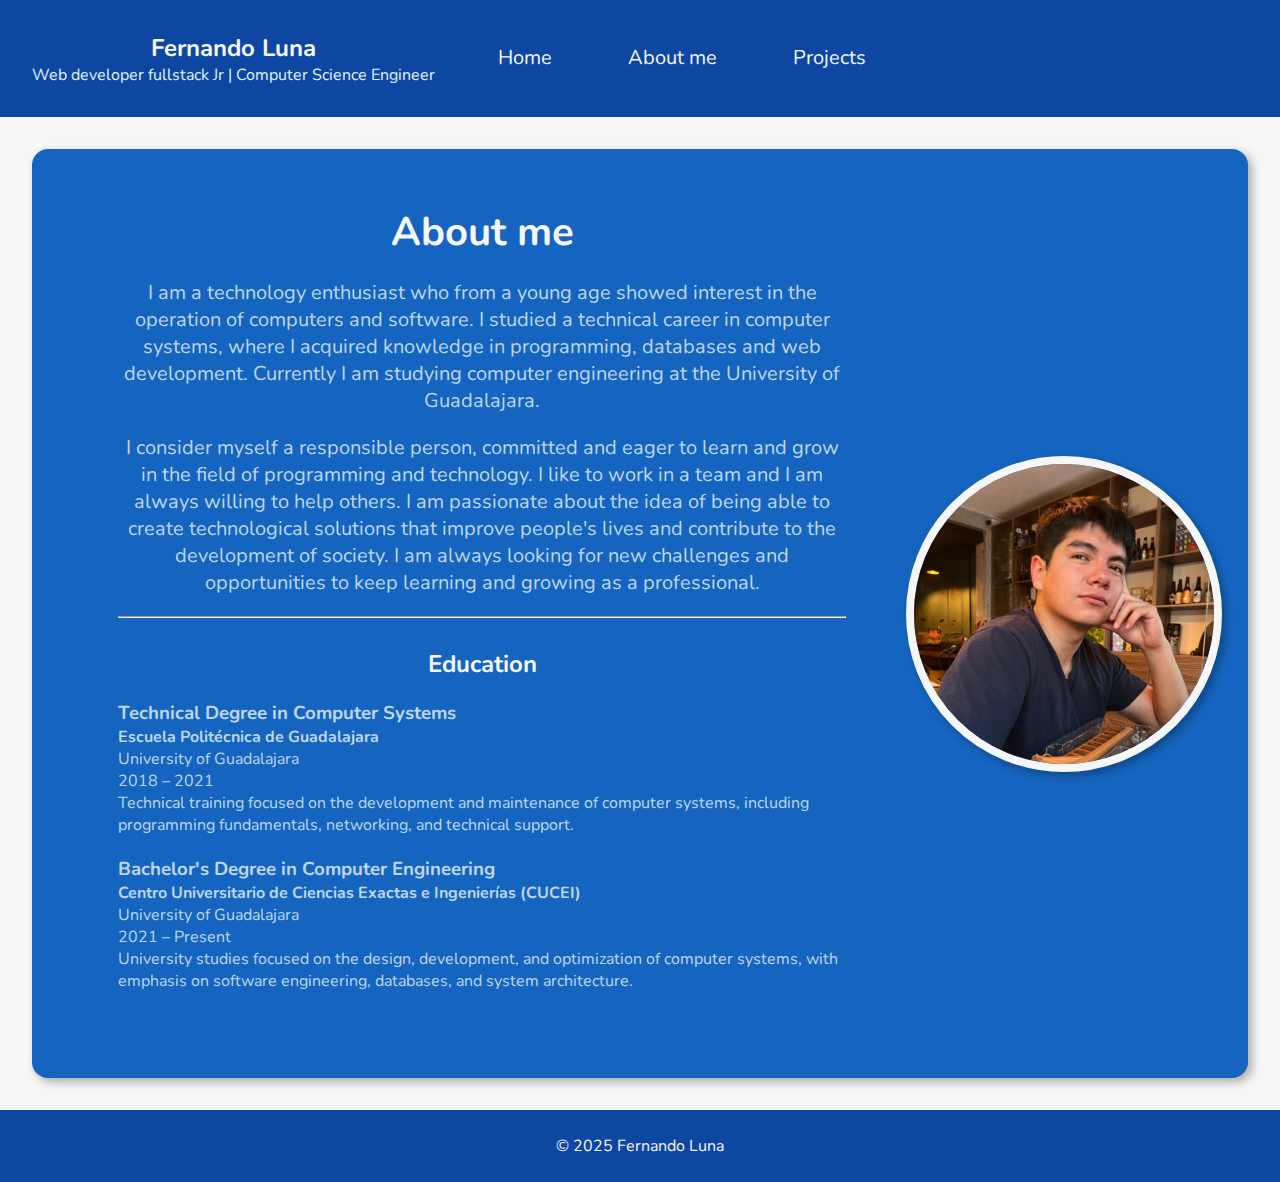
<file: about.html>
<!DOCTYPE html>
<html lang="en">

<head>
    <meta charset="UTF-8">
    <meta name="viewport" content="width=device-width, initial-scale=1.0">
    <title>Portafolio</title>
    <link rel="stylesheet" href="./styles/styles.css">
    <link rel="stylesheet" href="https://cdnjs.cloudflare.com/ajax/libs/font-awesome/6.4.0/css/all.min.css">
</head>

<body>
    <header class="header">
        <nav class="header__menu">
            <div class="header__menu__logo">
                <h2 class="header__menu__logo__title">Fernando Luna</h2>
                <p class="header__menu__logo__paragraph">Web developer fullstack Jr | Computer Science Engineer</p>
            </div>
            <a class="header__menu__link" href="index.html">Home</a>
            <a class="header__menu__link" href="about.html">About me</a>
            <a class="header__menu__link" href="projects.html">Projects</a>
        </nav>
    </header>
    <main class="presentation">
        <section class="presentation__content">
            <h1 class="presentation__content__title">About me</h1>
            <p class="presentation__content__paragraph">
                I am a technology enthusiast who from a young age showed interest in the operation of computers and
                software. I studied a technical career in computer systems, where I acquired knowledge in programming,
                databases and web development. Currently I am studying computer engineering at the University of
                Guadalajara.
            </p>
            <p class="presentation__content__paragraph">
                I consider myself a responsible person, committed and eager to learn and grow in the field of
                programming and technology. I like to work in a team and I am always willing to help others. I am
                passionate about the idea of being able to create technological solutions that improve people's lives
                and contribute to the development of society. I am always looking for new challenges and opportunities
                to keep learning and growing as a professional.
            </p>
            <hr>
            <div class="education">
                <h2>Education</h2>
                <div class="education__item">
                    <h3>Technical Degree in Computer Systems</h3>
                    <p><strong>Escuela Politécnica de Guadalajara</strong></p>
                    <p>University of Guadalajara</p>
                    <p>2018 – 2021</p>
                    <p>Technical training focused on the development and maintenance of computer systems, including
                        programming fundamentals, networking, and technical support.</p>
                </div>
                <div class="education__item">
                    <h3>Bachelor's Degree in Computer Engineering</h3>
                    <p><strong>Centro Universitario de Ciencias Exactas e Ingenierías (CUCEI)</strong></p>
                    <p>University of Guadalajara</p>
                    <p>2021 – Present</p>
                    <p>University studies focused on the design, development, and optimization of computer systems, with
                        emphasis on software engineering, databases, and system architecture.</p>
                </div>
            </div>
        </section>
        <img class="presentation__myimage" src="./assets/yo.jpg" alt="Image of Fernando Luna">
    </main>
    <footer class="footer">
        © 2025 Fernando Luna
    </footer>
</body>

</html>
</file>
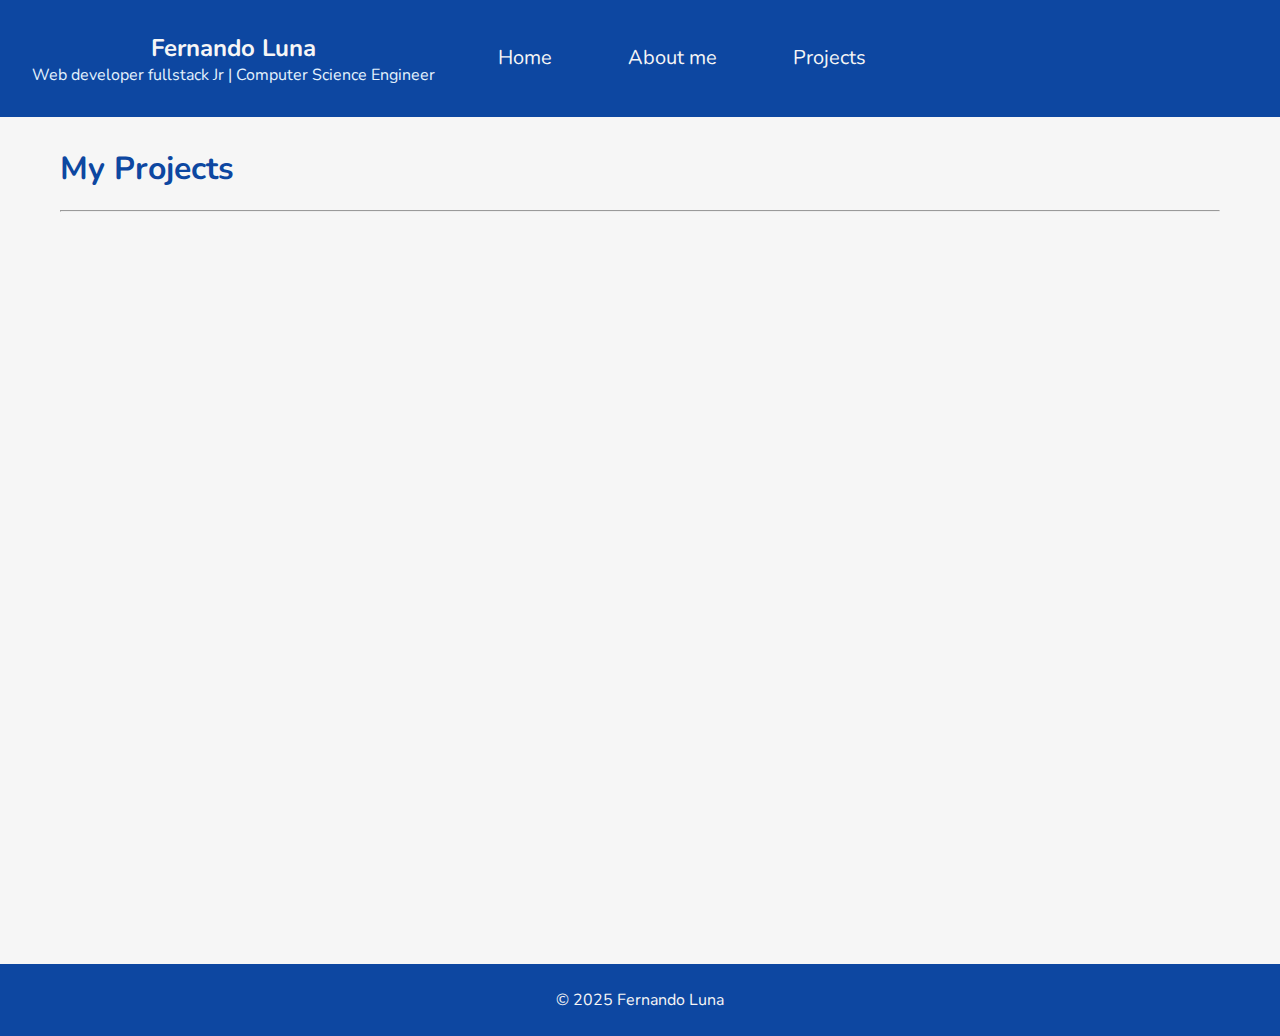
<file: projects.html>
<!DOCTYPE html>
<html lang="en">

<head>
    <meta charset="UTF-8">
    <meta name="viewport" content="width=device-width, initial-scale=1.0">
    <title>Portafolio</title>
    <link rel="stylesheet" href="./styles/styles.css">
    <link rel="stylesheet" href="https://cdnjs.cloudflare.com/ajax/libs/font-awesome/6.4.0/css/all.min.css">
</head>

<body>
    <header class="header">
        <nav class="header__menu">
            <div class="header__menu__logo">
                <h2 class="header__menu__logo__title">Fernando Luna</h2>
                <p class="header__menu__logo__paragraph">Web developer fullstack Jr | Computer Science Engineer</p>
            </div>
            <a class="header__menu__link" href="index.html">Home</a>
            <a class="header__menu__link" href="about.html">About me</a>
            <a class="header__menu__link" href="projects.html">Projects</a>
        </nav>
    </header>
    <main class="presentation__projects">
        <h1>My Projects</h1>
        <hr>
        <section class="presentation__projects__link">
            <a href="projects/encrypting.html" class="reveal-on-scroll project">
                <img src="assets/encript1.png" alt="Text Encrypting image" class="project__image">
                <div class="project__info">
                    <h2>Text Encrypting</h2>
                    <p>Web app to encrypt messages with JavaScript</p>
                    <div class="project__info__technologies">
                        <span>HTML5</span>
                        <span>CSS3</span>
                        <span>JavaScript</span>
                    </div>
                </div>
            </a>
            <a href="projects/fitness.html" class="project reveal-on-scroll">
                <img src="assets/fitness.png" alt="FitnessTracking image" class="project__image">
                <div class="project__info">
                    <h2>FitnessTracking</h2>
                    <p>Exercise system with personalized routines for body tracking integrated with a REST API to a
                        mobile app.</p>
                    <div class="project__info__technologies">
                        <span>Laravel</span>
                        <span>Kotlin</span>
                        <span>AWS</span>
                        <span>MediaPIPE</span>
                    </div>
                </div>
            </a>
            <a href="projects/brainmed.html" class="project  reveal-on-scroll">
                <img src="assets/brainMed.jpg" alt="BrainMed image" class="project__image">
                <div class="project__info">
                    <h2>BrainMed</h2>
                    <p>Expert medical system built with Prolog that sends diagnostics to the CakePHP front-end via AJAX
                        for dynamic updating of the front-end.</p>
                    <div class="project__info__technologies">
                        <span>CakePHP</span>
                        <span>AJAX</span>
                        <span>Bootstrap</span>
                        <span>MySQL</span>
                    </div>
                </div>
            </a>
            <a href="projects/wrestlingblog.html" class="project  reveal-on-scroll">
                <img src="assets/plataformaBlog.png" alt="WrestlingBlog image" class="project__image">
                <div class="project__info">
                    <h2>Wrestling Blogging Platform</h2>
                    <p>Dynamic and responsive website developed with Laravel and Tailwind CSS, focused on publishing
                        content about wrestling.</p>
                    <div class="project__info__technologies">
                        <span>Laravel</span>
                        <span>Tailwind</span>
                        <span>MySQL</span>
                    </div>
                </div>
            </a>
        </section>
    </main>
    <footer class="footer">
        © 2025 Fernando Luna
    </footer>
    <script src="app.js"></script>
</body>

</html>
</file>
<file: styles/styles.css>
@import url('https://fonts.googleapis.com/css2?family=Lato:ital,wght@0,100;0,300;0,400;0,700;0,900;1,100;1,300;1,400;1,700;1,900&family=Noto+Sans:ital,wght@0,100..900;1,100..900&family=Nunito:ital,wght@0,200..1000;1,200..1000&family=Roboto:ital,wght@0,100..900;1,100..900&display=swap');

:root{
    --first-color: #bfd7ea;
    --secondary-color: #F6F6F6;
    --tertiary-color: #0D47A1;
    --background-color: #1565C0;

    --fuente-principal: 'Nunito', sans-serif;
}

*{
    margin:0;
    padding: 0;
}
body{
    background-color: var(--secondary-color);
    font-family: var(--fuente-principal);
}
.header{
    background-color: var(--tertiary-color);
    padding: 0.5%;
    
}
.header__menu{
    display: flex;
    flex-direction: row;

}
.header__menu__logo{
    display: flex;
    flex-direction: column;
    align-items:center;
    margin:1%;
    padding: 1%;
}
.header__menu__logo__title{
    color: var(--secondary-color)
}
.header__menu__logo__paragraph{
    color: #E3F2FD;
}

.header__menu__link{
    color: var(--secondary-color);
    margin: 2%;
    padding: 1%;
    font-size: 1.25rem;
    border-radius: 14px;
    text-decoration: none;
}

.header__menu__link:hover{
    background-color: var(--first-color);
    color: var(--tertiary-color);
    box-shadow: 4px 4px 10px rgba(154, 223, 255, 0.3);
    transition: ease-in;
    transition-duration: 0.25s;
}

.presentation{
    background-color: var(--background-color);
    display: flex;
    align-items: center;
    margin: 2.5%;
    padding: 2%;
    border-radius: 16px;
    box-shadow: 4px 4px 10px rgba(0, 0, 0, 0.3);
}

.presentation__content{
    margin: 30px 60px;
    text-align: center;
}
.presentation__content__title{
    font-size: 2.5rem;
    color: var(--secondary-color);
    margin-bottom: 20px;
}
.presentation__content__paragraph{
    font-size: 1.25rem;
    color: var(--first-color);
    margin-bottom: 20px;
}
.presentation__technologies{
    margin: 10px;
}
.presentation__technologies h2{
    color: var(--secondary-color);
}
.presentation__technologies__icons {
  display: flex;
  flex-wrap: wrap;
  justify-content: center;
  margin-top: 15px;
  gap: 20px;
  margin-bottom: 20px;
}

.tech {
  display: flex;
  flex-direction: column;
  align-items: center;
  font-size: 0.8rem;
  color: white; /* o el color que prefieras */
}
.presentation__technologies__icons img{
    color: #F6F6F6;
    margin: 5px;
    
}

img.icon {
  filter: invert(1);
}

.presentation__myimage{
    width: 300px;
    height: 300px;
    border: 8px solid var(--secondary-color);
    border-radius: 50%;
    box-shadow: 4px 4px 10px rgba(0, 0, 0, 0.3);
}

.presentation__socialmedia{
    margin: 10px;
}

.presentation__socialmedia__subtitle{
    color: var(--secondary-color);
    margin-bottom: 20px;
}

.presentacion__socialmedia__link{
    display: flex;
    justify-content: center;
    gap: 20px;
    padding: 10px;
}
.presentacion__socialmedia__link a{
    background-color: var(--secondary-color);
    padding: 15px;
    border-radius: 16px;
    text-decoration: none;
    font-size: 1.30rem;
    box-shadow: 4px 4px 10px rgba(0, 0, 0, 0.3);
    transition: ease-in-out;
    transition-duration: 0.25s;
}
.presentacion__socialmedia__link a:hover{
    background-color: var(--first-color);
}
.presentacion__socialmedia__link i{
    margin-inline: 5px;
}

.education{
    margin: 30px 0px;
    text-align: start;
}

.education h2{
    color: var(--secondary-color);
    text-align: center;
}

.education__item{
    margin: 20px 0;
    color: var(--first-color);
}

.presentation__projects{
    margin: 30px 60px;
    color: var(--tertiary-color);
}

.presentation__projects h1{
    margin-bottom: 20px;
}

.presentation__projects__link{
    display:flex;
    flex-wrap: wrap;
    gap: 15px;
    margin-top: 20px;
}
.project{
    width: 32.5%;
    background-color: var(--background-color);
    color: var(--secondary-color);
    margin: 0;
    border-radius: 16px;
    box-shadow: 4px 4px 10px rgba(0, 0, 0, 0.3);
    text-decoration: none;
    transition: ease-in-out;
    transition-duration: 0.5s;
    z-index:1;
    opacity: 0;
    transform: translateY(20px) scale(1);
    transition: opacity 0.6s ease-out, transform 0.6s ease-out;
}

.project.visible{
    opacity: 1;
    transform: translateY(0) scale(1); /* Mantiene la escala base */
}

.project:hover{
    transform: scale(1.05);
    z-index: 10;
    box-shadow: 0px 0px 10px rgba(0, 0, 0, 0.4);
}

.project__image{
    width: 100%;
    margin: 0;
    border-radius: 16px 16px 0 0;
}

.project__info{
    margin: 2px;
    padding: 10px;
}
.project__info__technologies{
    display: flex;
    flex-wrap: wrap;
    gap: 10px;
}

.project__info__technologies span{
    background-color: var(--secondary-color);
    color: var(--tertiary-color);
    font-size: 0.75rem;
    padding: 8px;
    margin-top: 5px;
    border-radius: 20px;
    
}
.presentation__project{
    background-color: var(--background-color);
    margin: 2.5%;
    padding: 2%;
    border-radius: 16px;
    box-shadow: 4px 4px 10px rgba(0, 0, 0, 0.3);
}
.presentation__project__title{
    display: flex;
    gap: 20px;
    margin-bottom: 46px; 
}
.presentation__project__title h1{
    background-color: var(--secondary-color);
    color: var(--tertiary-color);
    border-radius: 10px;
    align-content: center;
    padding: 0 20px;
    box-shadow: 4px 4px 10px rgba(0, 0, 0, 0.3);
}
.presentation__project__title a{
    width: 100px;
    height: 100px;
    background-color: var(--secondary-color);
    color: var(--tertiary-color);
    border-radius: 10px;
    box-shadow: 4px 4px 10px rgba(0, 0, 0, 0.3);
    transition: ease-out 0.6s;
}
.presentation__project__title a:hover{
    box-shadow: 4px 4px 4px rgba(72, 187, 253, 0.3);
    transform: scale(1.05);
}
.presentation__project__title a img{
    width: 50%;
    padding: 25%;
}

.presentation__project__content{
    display: flex;
    gap: 50px;
    margin-bottom: 20px;
}
.project__description{
    width: 50%;
    background-color: var(--secondary-color);
    color: var(--tertiary-color);
    padding: 20px;
    border-radius: 10px;
}
.project__technologies{
    width: 50%;
    
}
.project__technologies h2{
    text-align: center;
    color: var(--secondary-color);
    margin-bottom: 10px;
}

.presentation__project__gallery{
    display: flex;
    padding: 10px;
    flex-direction: column;
}

.presentation__project__gallery h2{
    background-color: var(--secondary-color);
    color: var(--tertiary-color);
    text-align: center;
    padding: 2.5%;
    border-radius: 10px;
    margin-bottom: 10px;
}

.gallery{
    display: flex;
    flex-wrap: wrap;
    gap: 15px;
    justify-content: center;
    margin-top: 20px;
    width: 100%;
}

.gallery img{
    width: 30%;
    box-shadow: 4px 4px 10px rgba(0, 0, 0, 0.3);
    cursor: pointer;
}


.footer{
    background-color: var(--tertiary-color);
    color: var(--secondary-color);
    padding: 25px;
    text-align: center;
}

/* Modal base styles */
#modal {
  position: fixed;
  top: 0;
  left: 0;
  right: 0;
  bottom: 0;
  background-color: rgba(0, 0, 0, 0.8);
  display: none;
  align-items: center;
  justify-content: center;
  z-index: 50;
}

/* Show modal when active */
#modal.active {
  display: flex;
}

/* Container */
#modal .relative {
  width: 100%;
  max-width: 1280px;
  margin: auto;
  position: relative;
}

/* Close button */
#modal .relative > button {
  position: absolute;
  top: 8px;
  right: 8px;
  background-color: #dc2626;
  color: white;
  padding: 8px 16px;
  border: none;
  border-radius: 6px;
  cursor: pointer;
}

/* Carousel layout */
#modal .flex {
  display: flex;
  flex-direction: column;
  gap: 24px;
  padding: 16px;
  align-items: center;
  justify-content: center;
}

@media (min-width: 768px) {
  #modal .flex {
    flex-direction: row;
    padding: 32px;
  }
}

/* Arrows */
#modal .flex button svg {
  width: 40px;
  height: 40px;
  stroke: white;
  transition: stroke 0.3s ease;
}

#modal .flex button:hover svg {
  stroke: #9ca3af;
}

/* Image */
#carouselImage {
  max-height: 70vh;
  max-width: 90vw;
  border-radius: 8px;
  object-fit: contain;
  box-shadow: 0 10px 25px rgba(0, 0, 0, 0.5);
}

/* Gallery thumbnails */
.gallery img {
  cursor: pointer;
  transition: transform 0.2s ease;
}

.gallery img:hover {
  transform: scale(1.03);
}



@media (max-width: 1024px){
    .header__menu{
        flex-direction: column;
        gap: 5px;
        align-items: center;
    }
    .header__menu__link{
        margin: 0;
        padding: 5px;
        
    }
    .presentation{
        flex-direction: column-reverse;
        align-items: center;
    }
    .presentation__content__paragraph{
        margin-inline: 5%;
    }
    .presentation__myimage{
        width: 200px;
        height: 200px;
    }
    .presentacion__socialmedia__link{
        flex-direction: column;
    }
    .presentation__projects h1{
        text-align: center;
    }

    .presentation__projects__link{
        flex-direction: column;
    }
    .project{
        width: 100%;
    }
    .gallery{
        flex-direction: column;

    }
    .gallery img{
        width: 100%;
    }
}

@media (max-width: 690px){
    .presentation__project__content{
        flex-direction: column;
        align-items: center;
    }
    .project__description{
        width: 80%;
    }
    .project__technologies{
        width: 80%;
    }
}
</file>
